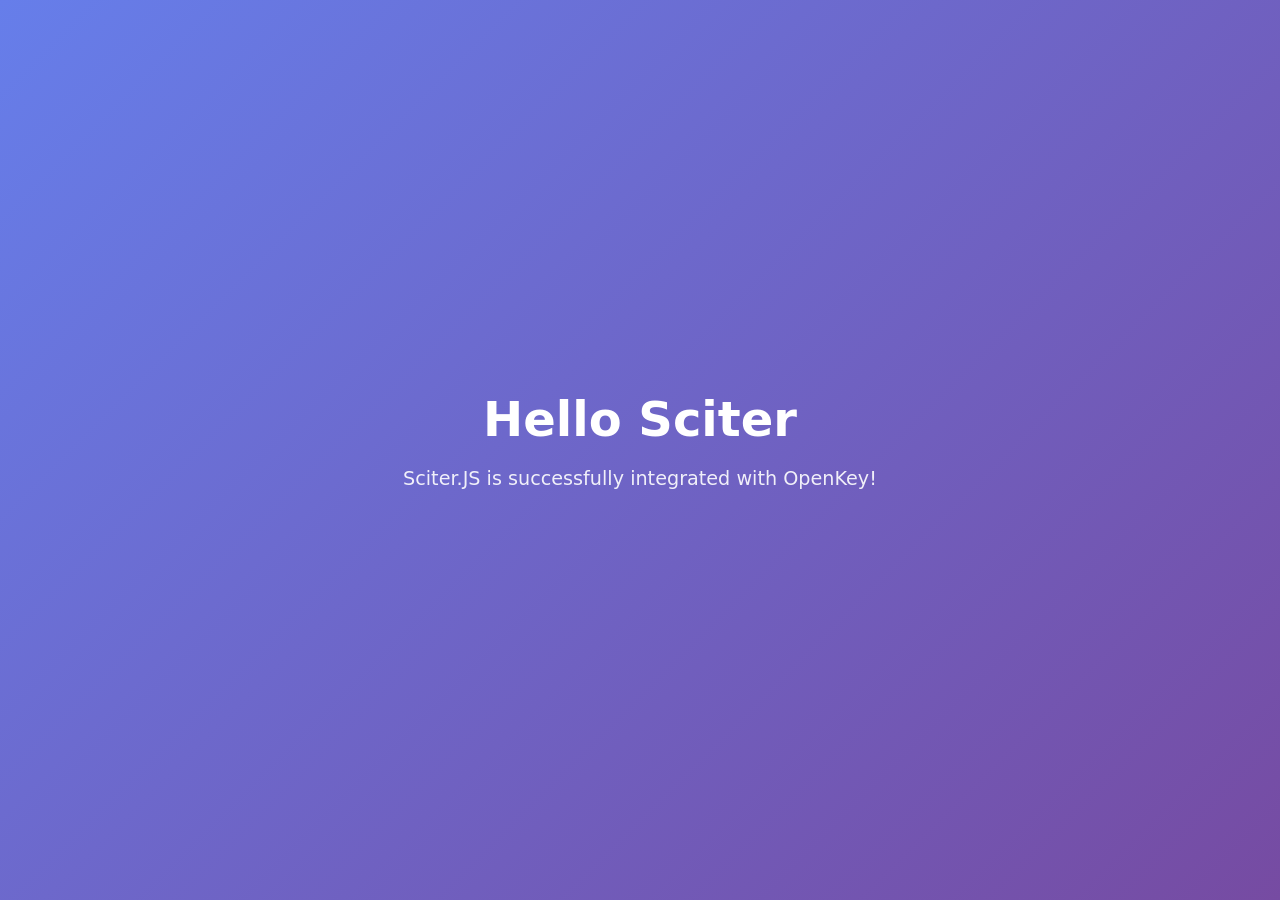
<file: Resources/Sciter/index.html>
﻿<!DOCTYPE html>
<html>
<head>
    <meta charset="UTF-8">
    <title>Hello Sciter</title>
    <style>
        body {
            font-family: system-ui, -apple-system, sans-serif;
            display: flex;
            justify-content: center;
            align-items: center;
            height: 100vh;
            margin: 0;
            background: linear-gradient(135deg, #667eea 0%, #764ba2 100%);
        }
        .container {
            text-align: center;
            color: white;
        }
        h1 {
            font-size: 3em;
            margin: 0;
        }
        p {
            font-size: 1.2em;
            opacity: 0.9;
        }
    </style>
</head>
<body>
    <div class="container">
        <h1> Hello Sciter</h1>
        <p>Sciter.JS is successfully integrated with OpenKey!</p>
    </div>
</body>
</html>
</file>
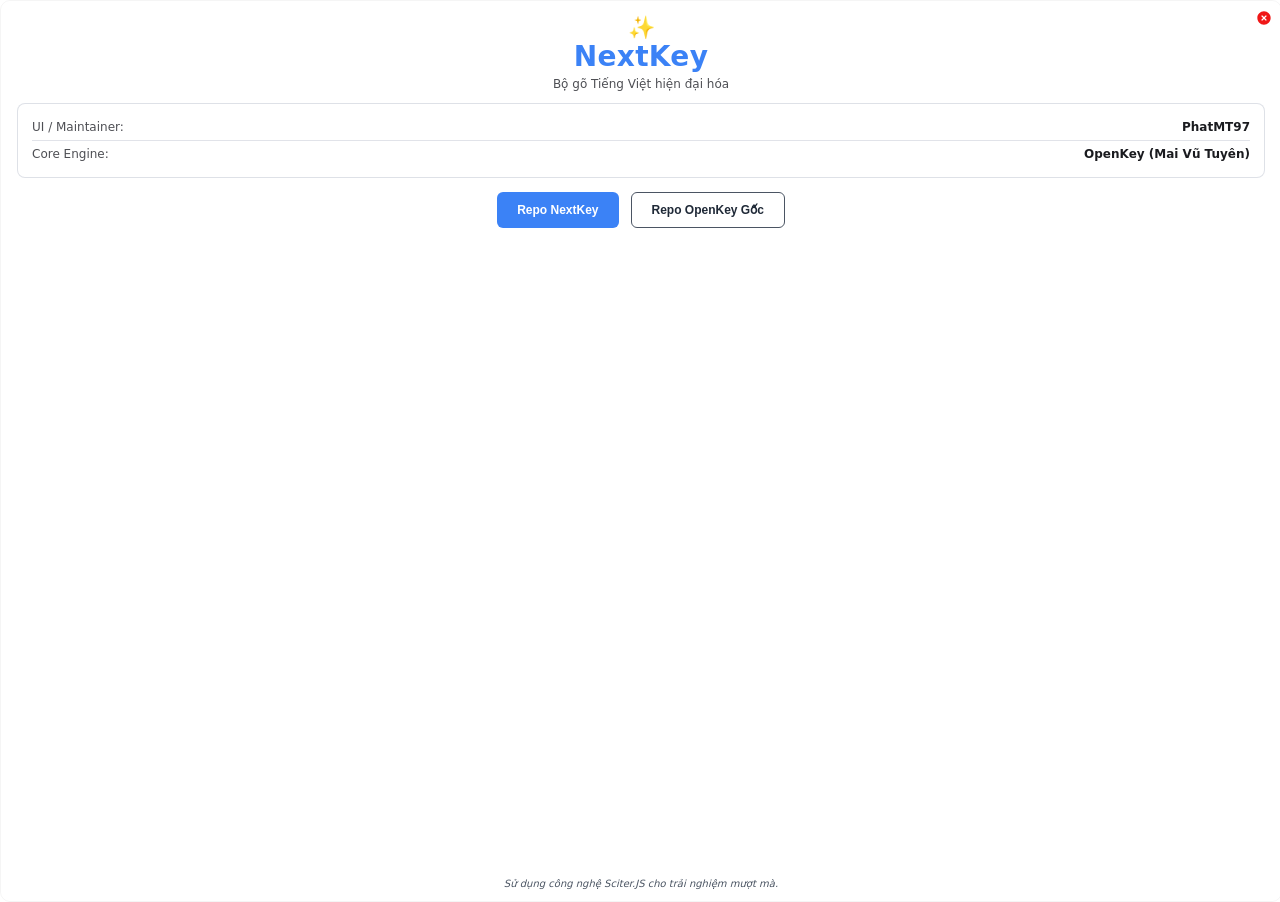
<file: Resources/Sciter/about/about.html>
<!DOCTYPE html>
<html lang="vi">

<head>
    <meta charset="UTF-8">
    <meta name="viewport" content="width=device-width, initial-scale=1.0">
    <title>Về NextKey</title>
    <link rel="stylesheet" href="about.css">
</head>

<body>
    <div class="container">
        <!-- Close button - same as main dialog -->
        <button class="btn-close" id="btn-close" title="Đóng" role="button" style="behavior: clickable;">
            <svg xmlns="http://www.w3.org/2000/svg" viewBox="0 0 24 24" width="18" height="18" fill="rgba(240,23,23,1)">
                <path
                    d="M12 22C6.47715 22 2 17.5228 2 12C2 6.47715 6.47715 2 12 2C17.5228 2 22 6.47715 22 12C22 17.5228 17.5228 22 12 22ZM12 10.5858L9.17157 7.75736L7.75736 9.17157L10.5858 12L7.75736 14.8284L9.17157 16.2426L12 13.4142L14.8284 16.2426L16.2426 14.8284L13.4142 12L16.2426 9.17157L14.8284 7.75736L12 10.5858Z">
                </path>
            </svg>
        </button>

        <!-- Header: Icon + Title -->
        <div class="header">
            <div class="app-icon">✨</div>
            <h1 class="app-title">NextKey</h1>
            <p class="app-tagline">Bộ gõ Tiếng Việt hiện đại hóa</p>
        </div>

        <!-- Credits block -->
        <div class="credits-section">
            <div class="credit-row">
                <span class="credit-label">UI / Maintainer:</span>
                <span class="credit-value">PhatMT97</span>
            </div>
            <div class="credit-row">
                <span class="credit-label">Core Engine:</span>
                <span class="credit-value">OpenKey (Mai Vũ Tuyên)</span>
            </div>
        </div>

        <!-- Repo buttons -->
        <div class="buttons-section">
            <button class="btn-repo btn-primary" id="btn-nextkey" data-url="https://github.com/phatMT97/OpenKey">Repo
                NextKey</button>
            <button class="btn-repo btn-secondary" id="btn-openkey" data-url="https://github.com/tuyenvm/OpenKey">Repo
                OpenKey Gốc</button>
        </div>

        <!-- Footer -->
        <div class="footer">
            <p>Sử dụng công nghệ Sciter.JS cho trải nghiệm mượt mà.</p>
        </div>
    </div>

    <script>
        document.getElementById("btn-close").onclick = function () {
            Window.this.close();
        };

        document.querySelectorAll(".btn-repo").forEach(function (btn) {
            btn.onclick = function () {
                var url = this.getAttribute("data-url");
                if (url) {
                    try { Sciter.launch(url); } catch (e) { }
                }
            };
        });
    </script>
</body>

</html>
</file>
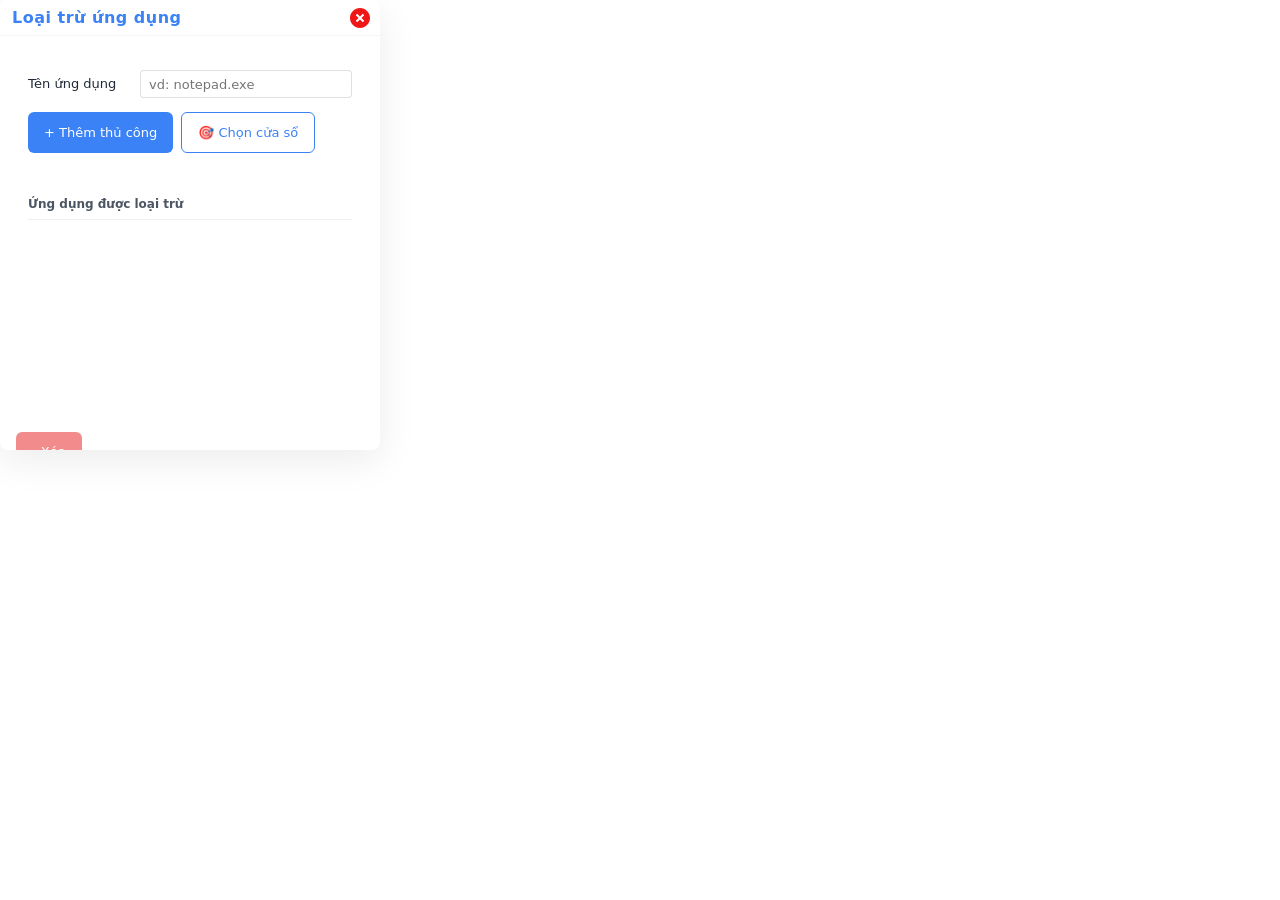
<file: Resources/Sciter/excludedapps/excludedapps.html>
<!DOCTYPE html>
<html lang="vi">

<head>
    <meta charset="UTF-8">
    <meta name="viewport" content="width=device-width, initial-scale=1.0">
    <title>Loại trừ ứng dụng</title>
    <link rel="stylesheet" href="excludedapps.css">
    <script src="excludedapps.js"></script>
</head>

<body>
    <div class="container" id="main-container">
        <!-- Title Bar -->
        <div class="title-bar">
            <span class="title-text">Loại trừ ứng dụng</span>
            <button class="btn-close" id="btn-close" title="Đóng">
                <svg xmlns="http://www.w3.org/2000/svg" viewBox="0 0 24 24" width="24" height="24"
                    fill="rgba(240,23,23,1)">
                    <path
                        d="M12 22C6.47715 22 2 17.5228 2 12C2 6.47715 6.47715 2 12 2C17.5228 2 22 6.47715 22 12C22 17.5228 17.5228 22 12 22ZM12 10.5858L9.17157 7.75736L7.75736 9.17157L10.5858 12L7.75736 14.8284L9.17157 16.2426L12 13.4142L14.8284 16.2426L16.2426 14.8284L13.4142 12L16.2426 9.17157L14.8284 7.75736L12 10.5858Z">
                    </path>
                </svg>
            </button>
        </div>

        <!-- Main Content Section -->
        <div class="content-section">
            <!-- Input Card -->
            <div class="settings-card">
                <div class="setting-row">
                    <span class="setting-label">Tên ứng dụng</span>
                    <input type="text" class="setting-input" id="app-name" placeholder="vd: notepad.exe">
                </div>
                <div class="button-row">
                    <button class="btn-action btn-primary" id="btn-add-manual">+ Thêm thủ công</button>
                    <button class="btn-action btn-secondary" id="btn-add-current">🎯 Chọn cửa sổ</button>
                </div>
            </div>

            <!-- List Card -->
            <div class="settings-card">
                <div class="list-header">
                    <span class="list-col-name">Ứng dụng được loại trừ</span>
                </div>
                <div class="app-list" id="app-list">
                    <!-- Items inserted by C++ -->
                </div>
            </div>

            <!-- Footer Buttons -->
            <div class="button-row footer-row">
                <button class="btn-action btn-danger" id="btn-delete">- Xóa</button>
            </div>
        </div>

        <!-- Hidden inputs for C++ -->
        <input type="hidden" id="val-action" value="">
        <input type="hidden" id="val-app-name" value="">
    </div>
</body>

</html>
</file>
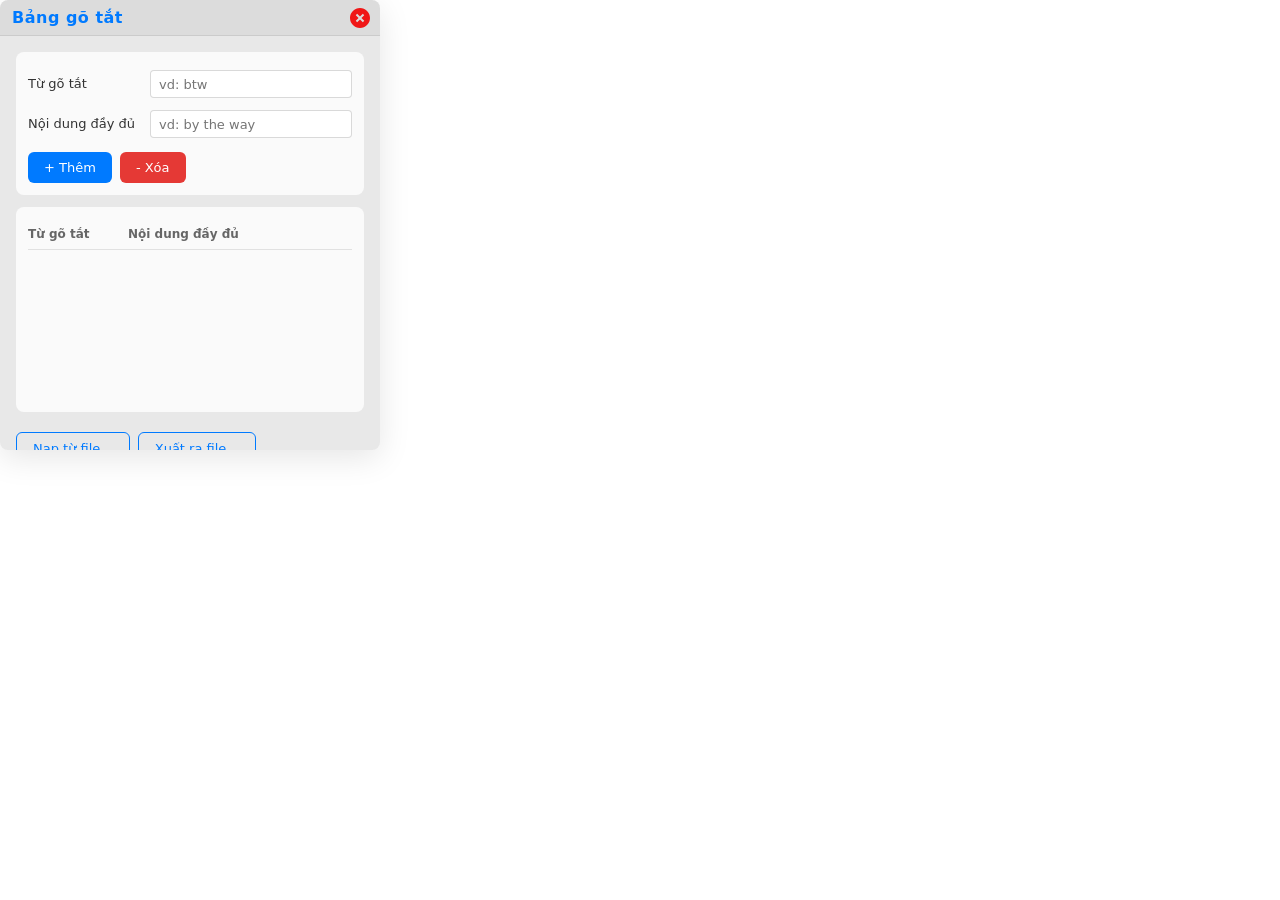
<file: Resources/Sciter/macro/macro.html>
<!DOCTYPE html>
<html lang="vi">

<head>
    <meta charset="UTF-8">
    <meta name="viewport" content="width=device-width, initial-scale=1.0">
    <title>Bảng gõ tắt</title>
    <link rel="stylesheet" href="macro.css">
    <script src="macro.js"></script>
</head>

<body>
    <div class="container" id="main-container">
        <!-- Title Bar -->
        <div class="title-bar">
            <span class="title-text">Bảng gõ tắt</span>
            <button class="btn-close" id="btn-close" title="Đóng">
                <svg xmlns="http://www.w3.org/2000/svg" viewBox="0 0 24 24" width="24" height="24"
                    fill="rgba(240,23,23,1)">
                    <path
                        d="M12 22C6.47715 22 2 17.5228 2 12C2 6.47715 6.47715 2 12 2C17.5228 2 22 6.47715 22 12C22 17.5228 17.5228 22 12 22ZM12 10.5858L9.17157 7.75736L7.75736 9.17157L10.5858 12L7.75736 14.8284L9.17157 16.2426L12 13.4142L14.8284 16.2426L16.2426 14.8284L13.4142 12L16.2426 9.17157L14.8284 7.75736L12 10.5858Z">
                    </path>
                </svg>
            </button>
        </div>

        <!-- Main Content Section -->
        <div class="content-section">
            <!-- Input Card -->
            <div class="settings-card">
                <div class="setting-row">
                    <span class="setting-label">Từ gõ tắt</span>
                    <input type="text" class="setting-input" id="macro-name" placeholder="vd: btw">
                </div>
                <div class="setting-row">
                    <span class="setting-label">Nội dung đầy đủ</span>
                    <input type="text" class="setting-input" id="macro-content" placeholder="vd: by the way">
                </div>
                <div class="button-row">
                    <button class="btn-action btn-primary" id="btn-add">+ Thêm</button>
                    <button class="btn-action btn-danger" id="btn-delete">- Xóa</button>
                </div>
            </div>

            <!-- List Card -->
            <div class="settings-card">
                <div class="list-header">
                    <span class="list-col-name">Từ gõ tắt</span>
                    <span class="list-col-content">Nội dung đầy đủ</span>
                </div>
                <div class="macro-list" id="macro-list">
                    <!-- Items inserted by C++ -->
                </div>
            </div>

            <!-- Footer Buttons -->
            <div class="button-row footer-row">
                <button class="btn-action btn-secondary" id="btn-import">Nạp từ file...</button>
                <button class="btn-action btn-secondary" id="btn-export">Xuất ra file...</button>
            </div>
        </div>

        <!-- Hidden inputs for C++ -->
        <input type="hidden" id="val-action" value="">
        <input type="hidden" id="val-macro-name" value="">
        <input type="hidden" id="val-macro-content" value="">
    </div>
</body>

</html>
</file>
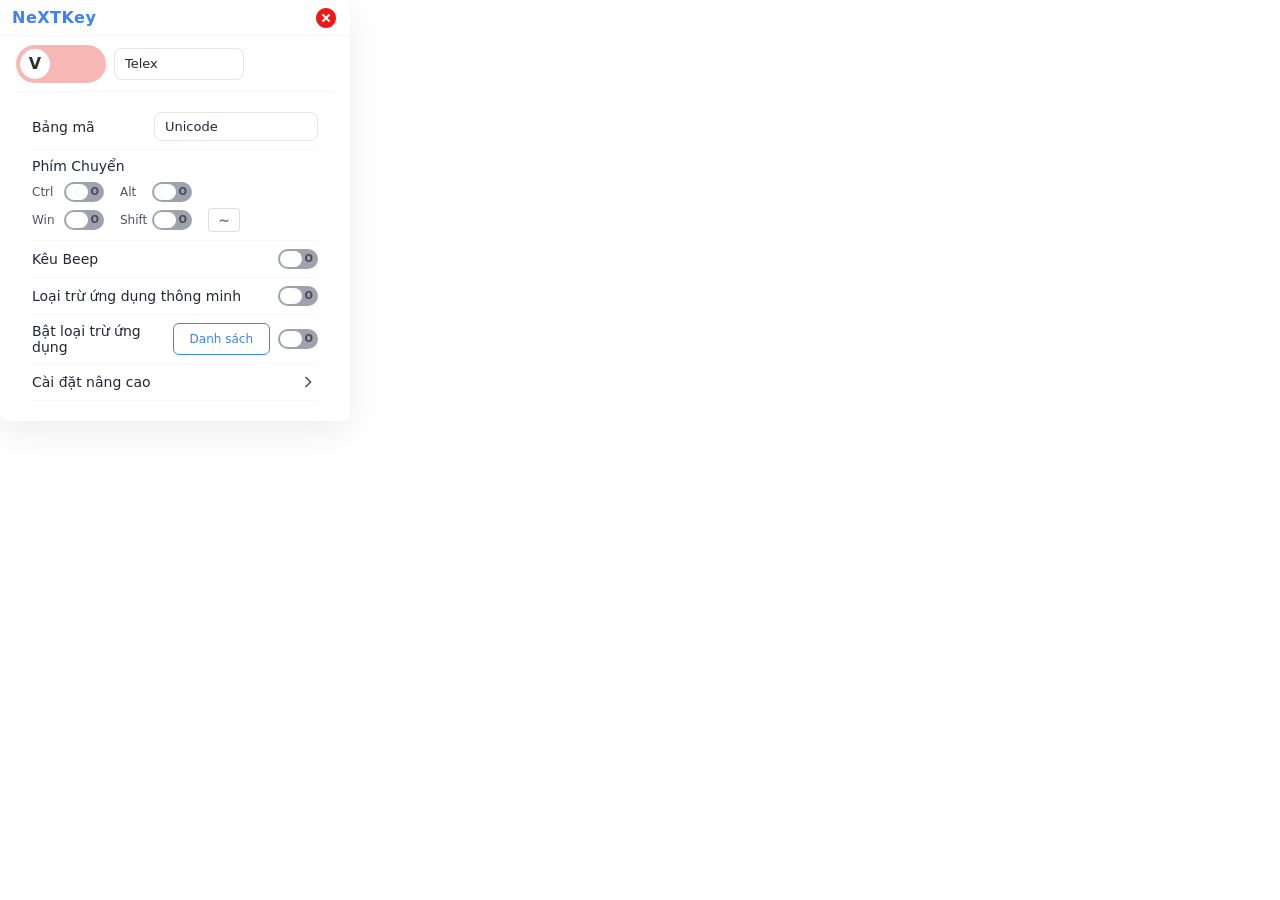
<file: Resources/Sciter/settings/settings.html>
<!DOCTYPE html>
<html lang="vi">

<head>
    <meta charset="UTF-8">
    <meta name="viewport" content="width=device-width, initial-scale=1.0">
    <title>OpenKey Settings</title>
    <link rel="stylesheet" href="settings.css">
    <script type="module" src="settings.js"></script>
</head>

<body>
    <!-- Hidden checkbox for expand/collapse state - CSS uses :checked selector -->
    <input type="checkbox" id="expand-checkbox" style="display:none;">

    <div class="container" id="main-container">
        <!-- Title Bar - spans full width, close button at right corner -->
        <div class="title-bar">
            <span class="title-text">NeXTKey</span>
            <button class="btn-close" id="btn-close" title="Đóng">
                <svg xmlns="http://www.w3.org/2000/svg" viewBox="0 0 24 24" width="24" height="24"
                    fill="rgba(240,23,23,1)">
                    <path
                        d="M12 22C6.47715 22 2 17.5228 2 12C2 6.47715 6.47715 2 12 2C17.5228 2 22 6.47715 22 12C22 17.5228 17.5228 22 12 22ZM12 10.5858L9.17157 7.75736L7.75736 9.17157L10.5858 12L7.75736 14.8284L9.17157 16.2426L12 13.4142L14.8284 16.2426L16.2426 14.8284L13.4142 12L16.2426 9.17157L14.8284 7.75736L12 10.5858Z">
                    </path>
                </svg>
            </button>
        </div>

        <!-- Compact Section (Left Panel) -->
        <div class="compact-section">
            <!-- Header: V - toggle - E - dropdown -->
            <div class="header">
                <!-- V/E toggle pill with labels inside -->
                <div class="toggle-switch" id="toggle-language">
                    <span class="toggle-label toggle-v">V</span>
                    <span class="toggle-label toggle-e">E</span>
                    <div class="toggle-thumb"></div>
                </div>
                <!-- Hidden input to fire VALUE_CHANGED -->
                <input type="hidden" id="val-toggle-language" value="0">

                <select class="input-type-dropdown" id="input-type">
                    <option value="0">Telex</option>
                    <option value="1">VNI</option>
                    <option value="2">Simple Telex 1</option>
                    <option value="3">Simple Telex 2</option>
                </select>
            </div>

            <!-- Settings Card -->
            <div class="settings-card">
                <!-- 1. Bảng mã (Code Table) -->
                <div class="setting-row">
                    <span class="setting-label">Bảng mã</span>
                    <select class="setting-dropdown" id="bang-ma">
                        <option value="0">Unicode</option>
                        <option value="1">TCVN3 (ABC)</option>
                        <option value="2">VNI Windows</option>
                        <option value="3">Unicode Compound</option>
                        <option value="4">Vietnamese Locale</option>
                    </select>
                </div>

                <!-- 2. Phím Chuyển (Switch Key) - 2 rows layout -->
                <div class="setting-row setting-row-vertical">
                    <span class="setting-label">Phím Chuyển</span>
                    <div class="switch-key-container">
                        <!-- Row 1: Ctrl Alt -->
                        <div class="switch-key-row">
                            <div class="switch-key-item">
                                <span class="switch-key-label">Ctrl</span>
                                <div class="toggle-switch-small" id="key-ctrl">
                                    <span class="toggle-label-i">I</span>
                                    <span class="toggle-label-o">O</span>
                                    <div class="toggle-thumb-small"></div>
                                </div>
                                <input type="hidden" id="val-key-ctrl" value="0">
                            </div>
                            <div class="switch-key-item">
                                <span class="switch-key-label">Alt</span>
                                <div class="toggle-switch-small" id="key-alt">
                                    <span class="toggle-label-i">I</span>
                                    <span class="toggle-label-o">O</span>
                                    <div class="toggle-thumb-small"></div>
                                </div>
                                <input type="hidden" id="val-key-alt" value="0">
                            </div>
                        </div>
                        <!-- Row 2: Win Shift + textbox -->
                        <div class="switch-key-row">
                            <div class="switch-key-item">
                                <span class="switch-key-label">Win</span>
                                <div class="toggle-switch-small" id="key-win">
                                    <span class="toggle-label-i">I</span>
                                    <span class="toggle-label-o">O</span>
                                    <div class="toggle-thumb-small"></div>
                                </div>
                                <input type="hidden" id="val-key-win" value="0">
                            </div>
                            <div class="switch-key-item">
                                <span class="switch-key-label">Shift</span>
                                <div class="toggle-switch-small" id="key-shift">
                                    <span class="toggle-label-i">I</span>
                                    <span class="toggle-label-o">O</span>
                                    <div class="toggle-thumb-small"></div>
                                </div>
                                <input type="hidden" id="val-key-shift" value="0">
                            </div>
                            <input type="text" class="switch-key-input" id="switch-key-char" maxlength="1"
                                placeholder="~" title="Phím chuyển">
                        </div>
                    </div>
                </div>

                <!-- 3. Kêu Beep -->
                <div class="setting-row">
                    <span class="setting-label">Kêu Beep</span>
                    <div class="toggle-switch-small" id="beep-sound"
                        data-tooltip="Phát âm thanh khi chuyển đổi ngôn ngữ">
                        <span class="toggle-label-i">I</span>
                        <span class="toggle-label-o">O</span>
                        <div class="toggle-thumb-small"></div>
                    </div>
                    <input type="hidden" id="val-beep-sound" value="0">
                </div>

                <!-- 4. Loại trừ ứng dụng thông minh -->
                <div class="setting-row">
                    <span class="setting-label">Loại trừ ứng dụng thông minh</span>
                    <div class="toggle-switch-small" id="smart-switch"
                        data-tooltip="Tự động ghi nhớ chế độ gõ cho từng ứng dụng">
                        <span class="toggle-label-i">I</span>
                        <span class="toggle-label-o">O</span>
                        <div class="toggle-thumb-small"></div>
                    </div>
                    <input type="hidden" id="val-smart-switch" value="0">
                </div>

                <!-- 4b. Excluded Apps - Toggle + Button on same row -->
                <div class="setting-row">
                    <span class="setting-label">Bật loại trừ ứng dụng</span>
                    <button class="btn-action" id="btn-excluded-apps" style="margin-right: 8px;">Danh sách</button>
                    <div class="toggle-switch-small" id="exclude-apps"
                        data-tooltip="Chỉ gõ tiếng Anh cho các ứng dụng trong danh sách">
                        <span class="toggle-label-i">I</span>
                        <span class="toggle-label-o">O</span>
                        <div class="toggle-thumb-small"></div>
                    </div>
                    <input type="hidden" id="val-exclude-apps" value="0">
                </div>

                <!-- 5. Cài đặt nâng cao - clickable row -->
                <div class="setting-row setting-row-clickable" id="btn-advanced">
                    <span class="setting-label">Cài đặt nâng cao</span>
                    <svg viewBox="0 0 24 24" fill="none" stroke="currentColor" stroke-width="2" id="arrow-icon"
                        class="arrow-icon">
                        <path d="M9 18l6-6-6-6"></path>
                    </svg>
                </div>
                <!-- Hidden input for expand state (for C++ VALUE_CHANGED handler) -->
                <input type="hidden" id="val-expand-state" value="0">
            </div>
        </div>

        <!-- Advanced Section (Right Panel - hidden by default) -->
        <div class="advanced-section" id="advanced-section">
            <!-- Tab Header (horizontal tabs at top) -->
            <div class="tab-header">
                <div class="tab-item active" data-tab="1">Bộ gõ</div>
                <div class="tab-item" data-tab="2">Gõ tắt</div>
                <div class="tab-item" data-tab="3">Hệ thống</div>
                <div class="tab-item" data-tab="4">Thông tin</div>
            </div>

            <!-- Tab Content Area (below tabs) -->
            <div class="tab-content" id="tab-content">
                <!-- Tab 1: Bộ gõ (Input Method) - Default active -->
                <div class="tab-panel active" id="tab-panel-1">
                    <div class="tab-body">
                        <!-- 1. Modern diacritics (oà, uý) -->
                        <div class="setting-row">
                            <span class="setting-label">Đặt dấu oà, uý (thay vì òa, úy)</span>
                            <div class="toggle-switch-small" id="modern-ortho">
                                <span class="toggle-label-i">I</span>
                                <span class="toggle-label-o">O</span>
                                <div class="toggle-thumb-small"></div>
                            </div>
                            <input type="hidden" id="val-modern-ortho" value="0">
                        </div>
                        <!-- 2. Browser/Excel fix -->
                        <div class="setting-row">
                            <span class="setting-label">Sửa lỗi gợi ý (trình duyệt, Excel)</span>
                            <div class="toggle-switch-small" id="fix-recommend"
                                data-tooltip="Chèn ký tự rỗng để tắt gợi ý autocomplete khi gõ. Tắt nếu gặp lỗi trên Google Sheets.">
                                <span class="toggle-label-i">I</span>
                                <span class="toggle-label-o">O</span>
                                <div class="toggle-thumb-small"></div>
                            </div>
                            <input type="hidden" id="val-fix-recommend" value="0">
                        </div>
                        <!-- 3. Auto capitalize -->
                        <div class="setting-row">
                            <span class="setting-label">Viết hoa chữ cái đầu câu</span>
                            <div class="toggle-switch-small" id="auto-caps">
                                <span class="toggle-label-i">I</span>
                                <span class="toggle-label-o">O</span>
                                <div class="toggle-thumb-small"></div>
                            </div>
                            <input type="hidden" id="val-auto-caps" value="0">
                        </div>
                        <!-- 4. Remember code table per app -->
                        <div class="setting-row">
                            <span class="setting-label">Tự ghi nhớ bảng mã theo ứng dụng</span>
                            <div class="toggle-switch-small" id="remember-code">
                                <span class="toggle-label-i">I</span>
                                <span class="toggle-label-o">O</span>
                                <div class="toggle-thumb-small"></div>
                            </div>
                            <input type="hidden" id="val-remember-code" value="0">
                        </div>
                        <!-- 5. Spell check -->
                        <div class="setting-row">
                            <span class="setting-label">Kiểm tra chính tả</span>
                            <div class="toggle-switch-small" id="spell-check">
                                <span class="toggle-label-i">I</span>
                                <span class="toggle-label-o">O</span>
                                <div class="toggle-thumb-small"></div>
                            </div>
                            <input type="hidden" id="val-spell-check" value="0">
                        </div>
                        <!-- 6. Restore key on wrong word -->
                        <div class="setting-row">
                            <span class="setting-label">Tự khôi phục phím với từ sai</span>
                            <div class="toggle-switch-small" id="restore-key">
                                <span class="toggle-label-i">I</span>
                                <span class="toggle-label-o">O</span>
                                <div class="toggle-thumb-small"></div>
                            </div>
                            <input type="hidden" id="val-restore-key" value="0">
                        </div>
                        <!-- 7. Allow ZWJF consonants -->
                        <div class="setting-row">
                            <span class="setting-label">Cho phép "z w j f" làm phụ âm đầu</span>
                            <div class="toggle-switch-small" id="allow-zwjf">
                                <span class="toggle-label-i">I</span>
                                <span class="toggle-label-o">O</span>
                                <div class="toggle-thumb-small"></div>
                            </div>
                            <input type="hidden" id="val-allow-zwjf" value="0">
                        </div>
                        <!-- 8. Temp disable spell with Ctrl -->
                        <div class="setting-row">
                            <span class="setting-label">Tạm tắt chính tả bằng phím Ctrl</span>
                            <div class="toggle-switch-small tooltip-top" id="temp-off-spell"
                                data-tooltip="Giữ Ctrl khi gõ để tạm bỏ qua kiểm tra chính tả">
                                <span class="toggle-label-i">I</span>
                                <span class="toggle-label-o">O</span>
                                <div class="toggle-thumb-small"></div>
                            </div>
                            <input type="hidden" id="val-temp-off-spell" value="0">
                        </div>
                        <!-- 9. Temp disable OpenKey with Alt -->
                        <div class="setting-row">
                            <span class="setting-label">Tạm tắt OpenKey bằng phím Alt</span>
                            <div class="toggle-switch-small tooltip-top" id="temp-off-openkey"
                                data-tooltip="Giữ Alt khi gõ để tạm tắt bộ gõ tiếng Việt">
                                <span class="toggle-label-i">I</span>
                                <span class="toggle-label-o">O</span>
                                <div class="toggle-thumb-small"></div>
                            </div>
                            <input type="hidden" id="val-temp-off-openkey" value="0">
                        </div>
                    </div>
                </div>

                <!-- Tab 2: Gõ tắt (Shortcuts/Macro) -->
                <div class="tab-panel" id="tab-panel-2">
                    <div class="tab-body">
                        <!-- 1. Enable Macro -->
                        <div class="setting-row">
                            <span class="setting-label">Cho phép gõ tắt</span>
                            <div class="toggle-switch-small" id="use-macro">
                                <span class="toggle-label-i">I</span>
                                <span class="toggle-label-o">O</span>
                                <div class="toggle-thumb-small"></div>
                            </div>
                            <input type="hidden" id="val-use-macro" value="0">
                        </div>
                        <!-- 2. Macro in English mode -->
                        <div class="setting-row">
                            <span class="setting-label">Gõ tắt cả khi tắt gõ tiếng Việt</span>
                            <div class="toggle-switch-small" id="macro-english">
                                <span class="toggle-label-i">I</span>
                                <span class="toggle-label-o">O</span>
                                <div class="toggle-thumb-small"></div>
                            </div>
                            <input type="hidden" id="val-macro-english" value="0">
                        </div>
                        <!-- 3. Auto caps macro -->
                        <div class="setting-row">
                            <span class="setting-label">Tự động viết hoa theo phím tắt</span>
                            <div class="toggle-switch-small" id="auto-caps-macro">
                                <span class="toggle-label-i">I</span>
                                <span class="toggle-label-o">O</span>
                                <div class="toggle-thumb-small"></div>
                            </div>
                            <input type="hidden" id="val-auto-caps-macro" value="0">
                        </div>
                        <!-- 4. Quick Telex -->
                        <div class="setting-row">
                            <span class="setting-label"
                                title="cc=ch, gg=gi, kk=kh, nn=ng, qq=qu, pp=ph, tt=th, uu=ươ">Gõ nhanh (cc=ch, gg=gi,
                                nn=ng,...)</span>
                            <div class="toggle-switch-small" id="quick-telex">
                                <span class="toggle-label-i">I</span>
                                <span class="toggle-label-o">O</span>
                                <div class="toggle-thumb-small"></div>
                            </div>
                            <input type="hidden" id="val-quick-telex" value="0">
                        </div>
                        <!-- 5. Quick start consonant -->
                        <div class="setting-row">
                            <span class="setting-label" title="f→ph, j→gi, w→qu">Gõ tắt phụ âm đầu: f→ph, j→gi,
                                w→qu</span>
                            <div class="toggle-switch-small" id="quick-start">
                                <span class="toggle-label-i">I</span>
                                <span class="toggle-label-o">O</span>
                                <div class="toggle-thumb-small"></div>
                            </div>
                            <input type="hidden" id="val-quick-start" value="0">
                        </div>
                        <!-- 6. Quick end consonant -->
                        <div class="setting-row">
                            <span class="setting-label" title="g→ng, h→nh, k→ch">Gõ tắt phụ âm cuối: g→ng, h→nh,
                                k→ch</span>
                            <div class="toggle-switch-small" id="quick-end">
                                <span class="toggle-label-i">I</span>
                                <span class="toggle-label-o">O</span>
                                <div class="toggle-thumb-small"></div>
                            </div>
                            <input type="hidden" id="val-quick-end" value="0">
                        </div>
                        <!-- Button to open Macro Table dialog -->
                        <div class="setting-row" style="justify-content: flex-start; padding-top: 8px;">
                            <button class="btn-action" id="btn-macro-table">Bảng gõ tắt...</button>
                        </div>
                    </div>
                </div>

                <!-- Tab 3: Hệ thống (System) -->
                <div class="tab-panel" id="tab-panel-3">
                    <div class="tab-body">
                        <!-- 1. Hỗ trợ ứng dụng Metro -->
                        <div class="setting-row">
                            <span class="setting-label">Hỗ trợ ứng dụng Metro</span>
                            <div class="toggle-switch-small" id="metro-support"
                                data-tooltip="Hỗ trợ gõ tiếng Việt trong ứng dụng UWP/Metro">
                                <span class="toggle-label-i">I</span>
                                <span class="toggle-label-o">O</span>
                                <div class="toggle-thumb-small"></div>
                            </div>
                            <input type="hidden" id="val-metro-support" value="0">
                        </div>
                        <!-- 2. Tạo biểu tượng trên Desktop -->
                        <div class="setting-row">
                            <span class="setting-label">Tạo biểu tượng trên Desktop</span>
                            <div class="toggle-switch-small" id="desktop-shortcut">
                                <span class="toggle-label-i">I</span>
                                <span class="toggle-label-o">O</span>
                                <div class="toggle-thumb-small"></div>
                            </div>
                            <input type="hidden" id="val-desktop-shortcut" value="0">
                        </div>
                        <!-- 3. Khởi động cùng Windows -->
                        <div class="setting-row">
                            <span class="setting-label">Khởi động cùng Windows</span>
                            <div class="toggle-switch-small" id="run-startup">
                                <span class="toggle-label-i">I</span>
                                <span class="toggle-label-o">O</span>
                                <div class="toggle-thumb-small"></div>
                            </div>
                            <input type="hidden" id="val-run-startup" value="0">
                        </div>
                        <!-- 4. Bật bảng này khi khởi động -->
                        <div class="setting-row">
                            <span class="setting-label">Bật bảng này khi khởi động</span>
                            <div class="toggle-switch-small" id="show-on-startup">
                                <span class="toggle-label-i">I</span>
                                <span class="toggle-label-o">O</span>
                                <div class="toggle-thumb-small"></div>
                            </div>
                            <input type="hidden" id="val-show-on-startup" value="0">
                        </div>
                        <!-- 5. Biểu tượng hiện đại -->
                        <div class="setting-row">
                            <span class="setting-label">Biểu tượng hiện đại</span>
                            <div class="toggle-switch-small" id="modern-icon">
                                <span class="toggle-label-i">I</span>
                                <span class="toggle-label-o">O</span>
                                <div class="toggle-thumb-small"></div>
                            </div>
                            <input type="hidden" id="val-modern-icon" value="0">
                        </div>
                        <!-- 6. Sửa lỗi trên Chromium -->
                        <div class="setting-row">
                            <span class="setting-label">Sửa lỗi trên Chromium</span>
                            <div class="toggle-switch-small" id="chromium-fix"
                                data-tooltip="Tính năng thử nghiệm: Tắt nếu lỗi trên Google Sheets.">
                                <span class="toggle-label-i">I</span>
                                <span class="toggle-label-o">O</span>
                                <div class="toggle-thumb-small"></div>
                            </div>
                            <input type="hidden" id="val-chromium-fix" value="0">
                        </div>
                        <!-- 7. Chạy với quyền Admin -->
                        <div class="setting-row">
                            <span class="setting-label">Chạy với quyền Admin</span>
                            <div class="toggle-switch-small" id="run-admin">
                                <span class="toggle-label-i">I</span>
                                <span class="toggle-label-o">O</span>
                                <div class="toggle-thumb-small"></div>
                            </div>
                            <input type="hidden" id="val-run-admin" value="0">
                        </div>
                        <!-- 8. Dùng clipboard để gửi phím -->
                        <div class="setting-row">
                            <span class="setting-label">Dùng clipboard để gửi phím</span>
                            <div class="toggle-switch-small tooltip-top" id="use-clipboard"
                                data-tooltip="Dùng clipboard thay vì SendInput để gửi ký tự (tương thích tốt hơn)">
                                <span class="toggle-label-i">I</span>
                                <span class="toggle-label-o">O</span>
                                <div class="toggle-thumb-small"></div>
                            </div>
                            <input type="hidden" id="val-use-clipboard" value="0">
                        </div>
                    </div>
                </div>

                <!-- Tab 4: Thông tin (About) -->
                <div class="tab-panel" id="tab-panel-4">
                    <div class="tab-body about-content">
                        <p class="app-name">NextKey</p>
                        <p class="app-tagline">Bộ gõ Tiếng Việt giao diện hiện đại</p>
                        <p class="app-version">Phiên bản: 1.0.0 (Sciter Edition)</p>
                        <p class="app-author">Phát triển & Thiết kế UI: <strong>PhatMT97</strong></p>
                        <p class="app-origin">Nguồn gốc: Dự án được fork và cải tiến giao diện dựa trên mã nguồn OpenKey
                            của tác giả <strong>Mai Vũ Tuyên</strong>.</p>
                        <p class="app-license">NextKey là phần mềm mã nguồn mở, miễn phí và phi lợi nhuận.</p>
                    </div>
                </div>
            </div>
        </div>
    </div>
</body>

</html>
</file>
<file: Resources/Sciter/about/about.css>
@import url("../shared/theme.css");

html {
    background: transparent;
    width: 100%;
    height: 100%;
    overflow: hidden;
}

body {
    width: 100%;
    height: 100%;
    margin: 0;
    padding: 0;
    overflow: hidden;
    /* More transparent background */
    background: var(--bg-glass-light);
    font-family: var(--font-family);
    border-radius: 10px;
    border: 1px solid var(--border-light);
}

.container {
    width: 100%;
    height: 100%;
    box-sizing: border-box;
    padding: 12px 16px;
    position: relative;
    display: flex;
    flex-direction: column;
}

/* Close button - matches main dialog */
.btn-close {
    position: absolute;
    top: 6px;
    right: 6px;
    width: 22px;
    height: 22px;
    border: none;
    background: transparent;
    cursor: pointer;
    padding: 0;
    display: flex;
    align-items: center;
    justify-content: center;
    border-radius: 4px;
    z-index: 100;
}

.btn-close:hover {
    background: var(--color-danger-light);
}

.btn-close svg {
    width: 16px;
    height: 16px;
}

/* Header section */
.header {
    text-align: center;
    margin-bottom: 12px;
    padding-top: 2px;
}

.app-icon {
    font-size: 22px;
    color: var(--color-warning);
    margin-bottom: 0;
}

.app-title {
    font-size: 28px;
    font-weight: 700;
    color: var(--color-primary);
    margin: 0 0 4px 0;
    letter-spacing: 0.3px;
}

.app-tagline {
    font-size: 12px;
    color: var(--text-light);
    margin: 0;
}

/* Credits section - nicer styling */
.credits-section {
    background: var(--bg-card);
    border: 1px solid var(--border-card);
    border-radius: 8px;
    padding: 10px 14px;
    margin-bottom: 14px;
}

.credit-row {
    display: flex;
    justify-content: space-between;
    align-items: center;
    padding: 6px 0;
    gap: 8px;
    border-bottom: 1px solid var(--border-row);
}

.credit-row:last-child {
    border-bottom: none;
}

.credit-label {
    color: var(--text-light);
    font-size: 12px;
    font-weight: 500;
}

.credit-value {
    color: var(--text-dark);
    font-size: 12px;
    font-weight: 700;
}

/* Repo buttons - centered and larger */
.buttons-section {
    display: flex;
    justify-content: center;
    gap: 12px;
    margin-bottom: 10px;
}

.btn-repo {
    padding: 10px 20px;
    border-radius: 6px;
    font-size: 12px;
    font-weight: 600;
    cursor: pointer;
    transition: all 0.15s ease;
    min-width: 120px;
}

.btn-primary {
    background: var(--color-primary);
    color: white;
    border: none;
}

.btn-primary:hover {
    background: var(--color-primary-hover);
}

.btn-secondary {
    background: transparent;
    color: var(--text-primary);
    border: 1px solid var(--text-secondary);
}

.btn-secondary:hover {
    background: var(--bg-hover);
    border-color: var(--text-light);
}

/* Footer */
.footer {
    text-align: center;
    margin-top: auto;
}

.footer p {
    margin: 0;
    font-size: 10px;
    color: var(--text-secondary);
    font-style: italic;
}
</file>
<file: Resources/Sciter/excludedapps/excludedapps.css>
/* Excluded Apps Dialog Styles - Based on Macro Dialog */
@import url("../shared/theme.css");

* {
    margin: 0;
    padding: 0;
    box-sizing: border-box;
    font-family: var(--font-family);
}

html,
body {
    background: transparent;
    color: var(--text-primary);
    overflow: hidden;
    width: 100%;
    height: 100%;
    margin: 0;
    padding: 0;
}

/* Main Container with glass effect - Fixed height */
.container {
    width: 380px;
    height: 450px;
    padding: 0;
    background: var(--bg-glass);
    border-radius: 8px;
    box-shadow: var(--shadow-card);
    overflow: hidden;
    font-size: 14px;
}

/* Title Bar */
.title-bar {
    display: block;
    position: relative;
    width: 100%;
    height: 36px;
    line-height: 36px;
    padding: 0 12px;
    box-sizing: border-box;
    font-size: 14px;
    background: var(--bg-title-bar);
    border-bottom: 1px solid var(--border-light);
    cursor: default;
}

.title-text {
    font-size: 16px;
    font-weight: 700;
    color: var(--color-primary);
    letter-spacing: 0.5px;
    line-height: 36px;
}

/* Close Button */
.btn-close {
    display: flex;
    align-items: center;
    justify-content: center;
    position: absolute;
    right: 8px;
    top: 6px;
    width: 24px;
    height: 24px;
    border: none;
    background: none;
    cursor: pointer;
    padding: 0;
    outline: none;
    border-radius: 50%;
    transition: background 0.2s ease;
}

.btn-close:hover {
    background: var(--color-danger-light);
}

.btn-close:focus {
    outline: none;
    border: none;
}

.btn-close svg {
    width: 24px;
    height: 24px;
    pointer-events: none;
}

.btn-close svg path {
    pointer-events: none;
}

/* Content Section - Fixed height (container 450 - title 36 = 414) */
.content-section {
    display: block;
    width: 380px;
    height: 414px;
    padding: 16px;
    box-sizing: border-box;
    font-size: 14px;
    overflow: hidden;
}

/* Settings Card */
.settings-card {
    background: var(--bg-card-solid);
    border-radius: 8px;
    padding: 12px;
    margin-bottom: 12px;
    overflow: visible;
}

/* Setting Row - Fixed height to prevent layout shift */
.setting-row {
    display: flex;
    justify-content: space-between;
    align-items: center;
    padding: 6px 0;
    gap: 12px;
    height: 40px;
    min-height: 40px;
}

.setting-label {
    font-size: 13px;
    font-weight: 500;
    color: var(--text-primary);
    flex-shrink: 0;
    width: 100px;
    line-height: 28px;
}

/* Input Field - Fixed dimensions to prevent text jumping */
.setting-input {
    flex: 1;
    display: inline-block;
    box-sizing: border-box !important;
    height: 28px !important;
    min-height: 28px !important;
    max-height: 28px !important;
    padding: 0 8px !important;
    font-size: 13px;
    line-height: 26px !important;
    border: 1px solid var(--border-input);
    border-radius: 4px;
    outline: none !important;
    background: var(--toggle-thumb-bg);
    margin: 0;
    vertical-align: middle;
    overflow: hidden !important;
}

.setting-input:focus {
    border: 1px solid var(--color-primary);
    outline: none !important;
}

/* Button Row */
.button-row {
    display: flex;
    gap: 8px;
    padding-top: 8px;
}

.footer-row {
    margin-top: 4px;
}

/* Buttons */
.btn-action {
    padding: 12px 16px;
    font-size: 13px;
    font-weight: 500;
    border-radius: 6px;
    cursor: pointer;
    transition: all 0.2s ease;
    border: none;
    outline: none;
}

.btn-primary {
    background: var(--color-primary);
    color: white;
}

.btn-primary:hover {
    background: var(--color-primary-hover);
}

.btn-danger {
    background: var(--color-danger);
    color: white;
}

.btn-danger:hover {
    background: var(--color-danger-hover);
}

.btn-secondary {
    background: transparent;
    color: var(--color-primary);
    border: 1px solid var(--color-primary);
}

.btn-secondary:hover {
    background: var(--color-primary);
    color: white;
}

/* List Header */
.list-header {
    display: flex;
    padding: 8px 0;
    border-bottom: 1px solid var(--border-medium);
    font-size: 12px;
    font-weight: 600;
    color: var(--text-secondary);
}

.list-col-name {
    flex: 1;
}

/* App List - Fixed height with scroll */
.app-list {
    display: block;
    height: 180px;
    min-height: 180px;
    max-height: 180px;
    overflow-y: auto;
}

.app-item {
    display: flex;
    align-items: center;
    padding: 10px 4px;
    min-height: 36px;
    cursor: pointer;
    transition: background 0.15s ease;
    border-bottom: 1px solid var(--border-row-light);
}

.app-item:hover {
    background: var(--bg-primary-hover);
}

.app-item.selected {
    background: var(--color-primary-medium);
}

.app-item-name {
    flex: 1;
    font-size: 13px;
    font-weight: 500;
    color: var(--text-primary);
    overflow: hidden;
    text-overflow: ellipsis;
    white-space: nowrap;
}

/* Hidden inputs */
input[type="hidden"] {
    display: none;
}
</file>
<file: Resources/Sciter/macro/macro.css>
/* Macro Dialog Styles - Copied from Settings Dialog */

* {
    margin: 0;
    padding: 0;
    box-sizing: border-box;
    font-family: 'Segoe UI', 'SF Pro Display', -apple-system, system-ui, sans-serif;
}

html,
body {
    background: transparent;
    color: #333;
    overflow: hidden;
    width: 100%;
    height: 100%;
    margin: 0;
    padding: 0;
}

/* Main Container with glass effect - Fixed height */
.container {
    width: 380px;
    height: 450px;
    padding: 0;
    background: rgba(30, 30, 30, 0.1);
    border-radius: 8px;
    box-shadow: 0 8px 32px rgba(0, 0, 0, 0.1);
    overflow: hidden;
    font-size: 14px;
}

/* Title Bar */
.title-bar {
    display: block;
    position: relative;
    width: 100%;
    height: 36px;
    line-height: 36px;
    padding: 0 12px;
    box-sizing: border-box;
    font-size: 14px;
    background: rgba(0, 0, 0, 0.05);
    border-bottom: 1px solid rgba(0, 0, 0, 0.08);
    cursor: default;
}

.title-text {
    font-size: 16px;
    font-weight: 700;
    color: #007AFF;
    letter-spacing: 0.5px;
    line-height: 36px;
}

/* Close Button */
.btn-close {
    display: flex;
    align-items: center;
    justify-content: center;
    position: absolute;
    right: 8px;
    top: 6px;
    width: 24px;
    height: 24px;
    border: none;
    background: none;
    cursor: pointer;
    padding: 0;
    outline: none;
    border-radius: 50%;
    transition: background 0.2s ease;
}

.btn-close:hover {
    background: rgba(235, 33, 33, 0.15);
}

.btn-close:focus {
    outline: none;
    border: none;
}

.btn-close svg {
    width: 24px;
    height: 24px;
    pointer-events: none;
}

.btn-close svg path {
    pointer-events: none;
}

/* Content Section - Fixed height (container 450 - title 36 = 414) */
.content-section {
    display: block;
    width: 380px;
    height: 414px;
    padding: 16px;
    box-sizing: border-box;
    font-size: 14px;
    overflow: hidden;
}

/* Settings Card */
.settings-card {
    background: rgba(255, 255, 255, 0.8);
    border-radius: 8px;
    padding: 12px;
    margin-bottom: 12px;
    overflow: visible;
}

/* Setting Row - Fixed height to prevent layout shift */
.setting-row {
    display: flex;
    justify-content: space-between;
    align-items: center;
    padding: 6px 0;
    gap: 12px;
    height: 40px;
    min-height: 40px;
}

.setting-label {
    font-size: 13px;
    font-weight: 500;
    color: #333;
    flex-shrink: 0;
    width: 110px;
    line-height: 28px;
}

/* Input Field - Fixed dimensions to prevent text jumping */
/* NOTE: !important needed to override Sciter's std-edit from master-base.css (height: 1.4em) */
.setting-input {
    flex: 1;
    display: inline-block;
    box-sizing: border-box !important;
    height: 28px !important;
    min-height: 28px !important;
    max-height: 28px !important;
    padding: 0 8px !important;
    font-size: 13px;
    line-height: 26px !important;
    /* height - 2px border */
    border: 1px solid rgba(0, 0, 0, 0.15);
    border-radius: 4px;
    outline: none !important;
    background: #fff;
    margin: 0;
    font-rendering-mode: snap-pixel;
    vertical-align: middle;
    overflow: hidden !important;
}

/* Use box-shadow for focus instead of border change to prevent layout shift */
.setting-input:focus {
    border: 1px solid #007AFF;
    /* Keep same border width */
    outline: none !important;
}

/* Button Row */
.button-row {
    display: flex;
    gap: 8px;
    padding-top: 8px;
}

.footer-row {
    margin-top: 4px;
}

/* Buttons */
.btn-action {
    padding: 8px 16px;
    font-size: 13px;
    font-weight: 500;
    border-radius: 6px;
    cursor: pointer;
    transition: all 0.2s ease;
    border: none;
    outline: none;
}

.btn-primary {
    background: #007AFF;
    color: white;
}

.btn-primary:hover {
    background: #0056b3;
}

.btn-danger {
    background: #E53935;
    color: white;
}

.btn-danger:hover {
    background: #c62828;
}

.btn-secondary {
    background: transparent;
    color: #007AFF;
    border: 1px solid #007AFF;
}

.btn-secondary:hover {
    background: #007AFF;
    color: white;
}

/* List Header */
.list-header {
    display: flex;
    padding: 8px 0;
    border-bottom: 1px solid rgba(0, 0, 0, 0.1);
    font-size: 12px;
    font-weight: 600;
    color: #666;
}

.list-col-name {
    width: 100px;
    flex-shrink: 0;
}

.list-col-content {
    flex: 1;
}

/* Macro List - Fixed height with scroll */
.macro-list {
    display: block;
    height: 150px;
    min-height: 150px;
    max-height: 150px;
    overflow-y: auto;
}

.macro-item {
    display: flex;
    padding: 8px 0;
    cursor: pointer;
    transition: background 0.15s ease;
    border-bottom: 1px solid rgba(0, 0, 0, 0.05);
}

.macro-item:hover {
    background: rgba(0, 122, 255, 0.08);
}

.macro-item.selected {
    background: rgba(0, 122, 255, 0.15);
}

.macro-item-name {
    width: 100px;
    flex-shrink: 0;
    font-size: 13px;
    font-weight: 500;
    color: #333;
}

.macro-item-content {
    flex: 1;
    font-size: 13px;
    color: #666;
    overflow: hidden;
    text-overflow: ellipsis;
    white-space: nowrap;
}

/* Hidden inputs */
input[type="hidden"] {
    display: none;
}
</file>
<file: Resources/Sciter/settings/settings.css>
/* OpenKey Settings - Glassmorphism UI for Sciter */
@import url("../shared/theme.css");

* {
    margin: 0;
    padding: 0;
    box-sizing: border-box;
    font-family: var(--font-family);
    font-weight: 500;
}

html,
body {
    background: transparent;
    color: var(--text-primary);
    overflow: hidden;
    width: 100%;
    height: 100%;
    margin: 0;
    padding: 0;
}

/* Main Container with glass effect */
.container {
    width: 350px;
    height: auto;
    padding: 0;
    background: var(--bg-glass);
    /* background: rgba(255, 255, 255, 0.05); */
    border-radius: 8px;
    box-shadow: var(--shadow-card);
    overflow: hidden;
    /* No width transition - instant resize prevents blur ghost */
    /* No width transition - instant resize prevents blur ghost */
    font-size: 0;
    /* Eliminate inline-block whitespace */
}

/* Title Bar - spans full width, larger drag zone */
.title-bar {
    display: block;
    position: relative;
    width: 100%;
    height: 36px;
    line-height: 36px;
    padding: 0 12px;
    box-sizing: border-box;
    font-size: 14px;
    background: var(--bg-title-bar);
    border-bottom: 1px solid var(--border-light);
    cursor: default;
}

.title-text {
    font-size: 16px;
    font-weight: 700;
    color: var(--color-primary);
    letter-spacing: 0.5px;
    line-height: 36px;
}

/* Close Button in Title Bar - absolute positioned at right */
.btn-close {
    display: flex;
    align-items: center;
    justify-content: center;
    position: absolute;
    right: 12px;
    top: 6px;
    width: 24px;
    height: 24px;
    border: none;
    background: none;
    cursor: pointer;
    padding: 0;
    outline: none;
    border-radius: 50%;
    transition: background 0.2s ease;
    font-size: 20px;
    font-weight: 300;
    color: var(--color-danger);
    line-height: 1;
}

.btn-close:hover {
    background: var(--color-danger-light);
}

.btn-close:focus {
    outline: none;
    border: none;
}

.btn-close svg {
    width: 24px;
    height: 24px;
}

/* Compact Section (Left Panel - always visible) */
.compact-section {
    display: block;
    width: 350px;
    padding: 16px;
    box-sizing: border-box;
    font-size: 14px;
    /* Reset font-size from container */
}

/* Force GPU repaint without visible change */
.compact-section.repainting {
    transform: translateZ(0);
}

/* Advanced Section (Right Panel - hidden by default) */
.advanced-section {
    display: none;
    width: 400px;
    padding: 16px;
    border-left: 1px solid var(--border-light);
    font-size: 14px;
    box-sizing: border-box;
    opacity: 0;
    transform: translateX(20px);
    transition: opacity 0.2s ease, transform 0.2s ease;
}

/* Expanded state - use inline-block layout (more compatible with Sciter) */
.container.expanded {
    width: 750px;
    white-space: nowrap;
}

.container.expanded .compact-section {
    display: inline-block;
    vertical-align: top;
    white-space: normal;
}

.container.expanded .advanced-section {
    display: inline-flex;
    flex-direction: column;
    width: 400px;
    vertical-align: top;
    white-space: normal;
    box-sizing: border-box;
    opacity: 1;
    transform: translateX(0);
}

/* Arrow rotation when expanded */
.container.expanded #arrow-icon {
    transform: rotate(180deg);
}

#arrow-icon {
    transition: transform 0.3s ease;
    pointer-events: none;
    /* Let button capture clicks, not SVG */
}

/* SVG inside buttons should not capture clicks */
.btn-advanced svg,
.btn-advanced svg * {
    pointer-events: none;
}

/* Header - single row with all elements */
.header {
    display: flex;
    flex-flow: row nowrap;
    align-items: center;
    gap: 8px;
    padding-bottom: 16px;
    border-bottom: 1px solid var(--border-light);
    height: 40px;
    line-height: 40px;
}

/* =============================================
   V/E Language Toggle - Labels Inside Pill
   ============================================= */

/* Toggle Switch - Pink pill style for V/E */
.toggle-switch {
    display: inline-block;
    width: 90px;
    height: 38px;
    border-radius: 19px;
    background: var(--toggle-ve-bg);
    position: relative;
    cursor: pointer;
    vertical-align: middle;
    flex-shrink: 0;
    transition: background 0.3s ease;
}

/* English mode - blue background */
.toggle-switch.checked {
    background: var(--toggle-ve-bg-english);
}

/* Labels INSIDE the white thumb */
.toggle-label {
    display: block;
    position: absolute;
    top: 4px;
    left: 4px;
    width: 30px;
    height: 30px;
    line-height: 30px;
    font-size: 16px;
    font-weight: 700;
    text-align: center;
    z-index: 3;
    transition: left 0.3s ease, opacity 0.3s ease;
}

/* V - visible when unchecked (thumb on left) */
.toggle-v {
    color: var(--toggle-ve-text-v);
    opacity: 1;
}

/* E - hidden when unchecked, follows thumb position */
.toggle-e {
    color: var(--toggle-ve-text-e);
    opacity: 0;
}

/* White thumb */
.toggle-switch .toggle-thumb {
    width: 30px;
    height: 30px;
    border-radius: 50%;
    background: var(--toggle-thumb-bg);
    position: absolute;
    top: 4px;
    left: 4px;
    transition: left 0.3s ease;
    z-index: 2;
}

/* Checked state (English mode) - thumb and labels move right */
.toggle-switch.checked .toggle-thumb {
    left: 56px;
}

.toggle-switch.checked .toggle-label {
    left: 56px;
}

/* When checked: V hides, E shows */
.toggle-switch.checked .toggle-v {
    opacity: 0;
}

.toggle-switch.checked .toggle-e {
    opacity: 1;
}

/* Small Toggle for settings rows - I/O labels on background */
.toggle-switch-small {
    display: inline-block !important;
    width: 40px;
    min-width: 40px;
    height: 20px;
    min-height: 20px;
    border-radius: 10px;
    background-color: var(--toggle-off-bg);
    position: relative;
    cursor: pointer;
    vertical-align: middle;
    flex-shrink: 0;
    transition: background-color 0.3s ease;
}

/* ON state - darker pink/red */
.toggle-switch-small.checked {
    background-color: var(--toggle-on-bg);
}

/* I label on left side (visible when checked/ON - thumb moves right) */
.toggle-label-i {
    display: block;
    position: absolute;
    left: 6px;
    top: 0;
    height: 20px;
    line-height: 20px;
    font-size: 10px;
    font-weight: 700;
    color: var(--toggle-label-on);
    opacity: 0;
    transition: opacity 0.3s ease;
    z-index: 1;
}

/* O label on right side (visible when unchecked/OFF - thumb on left) */
.toggle-label-o {
    display: block;
    position: absolute;
    right: 5px;
    top: 0;
    height: 20px;
    line-height: 20px;
    font-size: 10px;
    font-weight: 700;
    color: var(--toggle-label-off);
    opacity: 1;
    transition: opacity 0.3s ease;
    z-index: 1;
}

/* When checked: show I, hide O */
.toggle-switch-small.checked .toggle-label-i {
    opacity: 1;
}

.toggle-switch-small.checked .toggle-label-o {
    opacity: 0;
}

/* Oval thumb - longer/more oval shape */
.toggle-thumb-small {
    width: 22px;
    height: 16px;
    border-radius: 8px;
    background-color: var(--toggle-thumb-bg);
    position: absolute;
    top: 2px;
    left: 2px;
    transition: left 0.3s ease;
    z-index: 2;
}

.toggle-switch-small.checked .toggle-thumb-small {
    left: 16px;
}

/* Input Type Dropdown in Header - flat modern style */
.input-type-dropdown {
    display: inline-block;
    padding: 6px 24px 6px 10px;
    font-size: 13px;
    font-weight: 500;
    border: 1px solid rgba(0, 0, 0, 0.1);
    border-radius: 8px;
    background: rgba(255, 255, 255, 0.4);
    color: var(--text-primary);
    cursor: pointer;
    outline: none;
    flex-shrink: 0;
    height: 32px;
    vertical-align: middle;
    appearance: none;
    -webkit-appearance: none;
}

/* Settings Button (gear icon) */
.btn-settings {
    display: inline-flex;
    align-items: center;
    justify-content: center;
    width: 28px;
    height: 28px;
    border: none;
    background: none;
    cursor: pointer;
    padding: 2px;
    flex-shrink: 0;
    margin-left: auto;
    outline: none;
    border-radius: 4px;
}

.btn-settings:hover {
    background: var(--bg-hover);
}

.btn-settings:focus {
    outline: none;
    border: none;
}

.btn-settings svg {
    width: 20px;
    height: 20px;
    color: var(--text-secondary);
}

.btn-settings:hover svg {
    color: var(--color-primary);
}

/* Settings Card */
.settings-card {
    margin-top: 8px;
    background: var(--bg-card);
    border-radius: 12px;
    padding: 4px 16px;
}

/* Setting Row */
.setting-row {
    display: flex;
    flex-flow: row nowrap;
    align-items: center;
    justify-content: space-between;
    padding: 8px 0;
    border-bottom: 1px solid var(--border-row-light);
}

.setting-row:last-child {
    border-bottom: none;
}

/* Vertical setting row (for Phím Chuyển with 2 rows) */
.setting-row-vertical {
    flex-direction: column;
    align-items: flex-start;
    gap: 8px;
}

.setting-label {
    font-size: 14px;
    font-weight: 500;
    color: var(--text-primary);
    flex: 1;
}

/* Switch Key Container (2 rows layout) */
.switch-key-container {
    display: flex;
    flex-flow: column nowrap;
    gap: 6px;
}

.switch-key-row {
    display: flex;
    flex-flow: row nowrap;
    align-items: center;
    gap: 16px;
}

.switch-key-item {
    display: flex;
    flex-flow: row nowrap;
    align-items: center;
    gap: 4px;
    cursor: pointer;
}

.switch-key-label {
    font-size: 12px;
    font-weight: 500;
    color: var(--text-secondary);
    min-width: 28px;
}

/* Switch Key Custom Input */
.switch-key-input {
    width: 32px;
    height: 24px;
    border: 1px solid var(--border-input);
    border-radius: 4px;
    background: var(--bg-card-solid);
    color: var(--text-primary);
    font-size: 14px;
    font-weight: 600;
    text-align: center;
    outline: none;
    padding: 0;
}

.switch-key-input:focus {
    border-color: var(--color-primary);
    box-shadow: var(--focus-ring);
}

/* Setting Dropdown inside card - flat modern style */
.setting-dropdown {
    display: inline-block;
    padding: 6px 24px 6px 10px;
    font-size: 13px;
    font-weight: 500;
    border: 1px solid rgba(0, 0, 0, 0.1);
    border-radius: 8px;
    background: rgba(255, 255, 255, 0.4);
    color: var(--text-primary);
    cursor: pointer;
    outline: none;
    min-width: 100px;
    appearance: none;
    -webkit-appearance: none;
}

/* Advanced Settings Row - entire row is clickable */
.setting-row-clickable {
    cursor: pointer;
    user-select: none;
    transition: color 0.2s ease;
    outline: none;
}

.setting-row-clickable:hover .setting-label {
    color: var(--color-primary);
}

.setting-row-clickable:hover .arrow-icon {
    stroke: var(--color-primary);
}

/* Arrow icon in clickable row */
.arrow-icon {
    width: 20px;
    height: 20px;
    stroke: var(--text-secondary);
    stroke-width: 2px;
    fill: none;
    transition: transform 0.3s ease;
    pointer-events: none;
}

.setting-row-clickable:hover .arrow-icon {
    stroke: var(--color-primary);
}

.btn-advanced:hover {
    color: var(--color-primary);
}

.btn-advanced svg {
    width: 100%;
    height: 100%;
    fill: none;
    stroke: currentColor;
    stroke-width: 2px;
}

/* Hide hidden inputs */
input[type="hidden"] {
    display: none;
}

/* Action button style */
.btn-action {
    padding: 8px 16px;
    font-size: 12px;
    font-weight: 500;
    color: var(--color-primary);
    background: rgba(255, 255, 255, 0.55);
    border: 1px solid var(--color-primary);
    border-radius: 6px;
    cursor: pointer;
    transition: all 0.2s ease;
}

.btn-action:hover {
    background: var(--color-primary);
    color: white;
}

/* ============================================
   ADVANCED SECTION - HORIZONTAL TABS LAYOUT
   ============================================ */

/* Tab Header (horizontal tabs at top) - segmented control style */
.tab-header {
    display: flex;
    flex-direction: row;
    align-items: center;
    justify-content: center;
    padding: 8px 16px;
    background: transparent;
}

.tab-item {
    padding: 8px 16px;
    font-size: 12px;
    font-weight: 500;
    color: var(--text-secondary);
    text-align: center;
    cursor: pointer;
    transition: all 0.2s ease;
    white-space: nowrap;
    border: none;
    box-shadow: inset 0 0 0 1px var(--border-inset);
    background: var(--bg-card-tab);
}

/* First tab - round left corners */
.tab-item:first-child {
    border-radius: 6px 0 0 6px;
}

/* Last tab - round right corners */
.tab-item:last-child {
    border-radius: 0 6px 6px 0;
}

.tab-item:hover {
    background: var(--color-primary-light);
    color: var(--color-primary);
    box-shadow: inset 0 0 0 1px var(--color-primary);
}

.tab-item.active {
    color: white;
    background: var(--color-primary);
    box-shadow: inset 0 0 0 1px var(--color-primary);
}

/* Tab Content Area (below tabs) */
.tab-content {
    padding: 16px;
    overflow-y: auto;
    flex: 1;
}

/* Tab Panels */
.tab-panel {
    display: none;
}

.tab-panel.active {
    display: block;
}

.tab-title {
    font-size: 16px;
    font-weight: 600;
    color: var(--text-primary);
    margin-bottom: 12px;
    padding-bottom: 8px;
    border-bottom: 1px solid var(--border-light);
}

.tab-body {
    display: flex;
    flex-direction: column;
    gap: 4px;
}

/* Reuse setting-row styles in advanced section */
.advanced-section .setting-row {
    padding: 6px 0;
}

/* Placeholder for macro list */
.macro-list-placeholder {
    padding: 20px;
    text-align: center;
    background: var(--bg-hover-subtle);
    border-radius: 8px;
    margin-top: 12px;
}

.placeholder-text {
    font-size: 12px;
    color: var(--text-muted);
}

/* About content styles */
.about-content {
    text-align: center;
    padding: 20px 16px;
}

.app-name {
    font-size: 28px;
    font-weight: 700;
    color: var(--color-primary);
    margin-bottom: 4px;
}

.app-tagline {
    font-size: 14px;
    color: var(--text-primary);
    margin-bottom: 12px;
}

.app-version {
    font-size: 13px;
    color: var(--text-light);
    margin-bottom: 16px;
}

.app-author {
    font-size: 13px;
    color: var(--text-dark);
    margin-bottom: 8px;
}

.app-origin {
    font-size: 12px;
    color: var(--text-light);
    margin-bottom: 8px;
    line-height: 1.5;
}

.app-license {
    font-size: 12px;
    color: var(--text-light);
    margin-top: 12px;
    font-style: italic;
}

.app-link {
    display: inline-block;
    padding: 8px 16px;
    background: var(--color-primary);
    color: white;
    text-decoration: none;
    border-radius: 6px;
    font-size: 12px;
    font-weight: 500;
}

.app-link:hover {
    background: var(--color-primary-hover);
}
</file>
